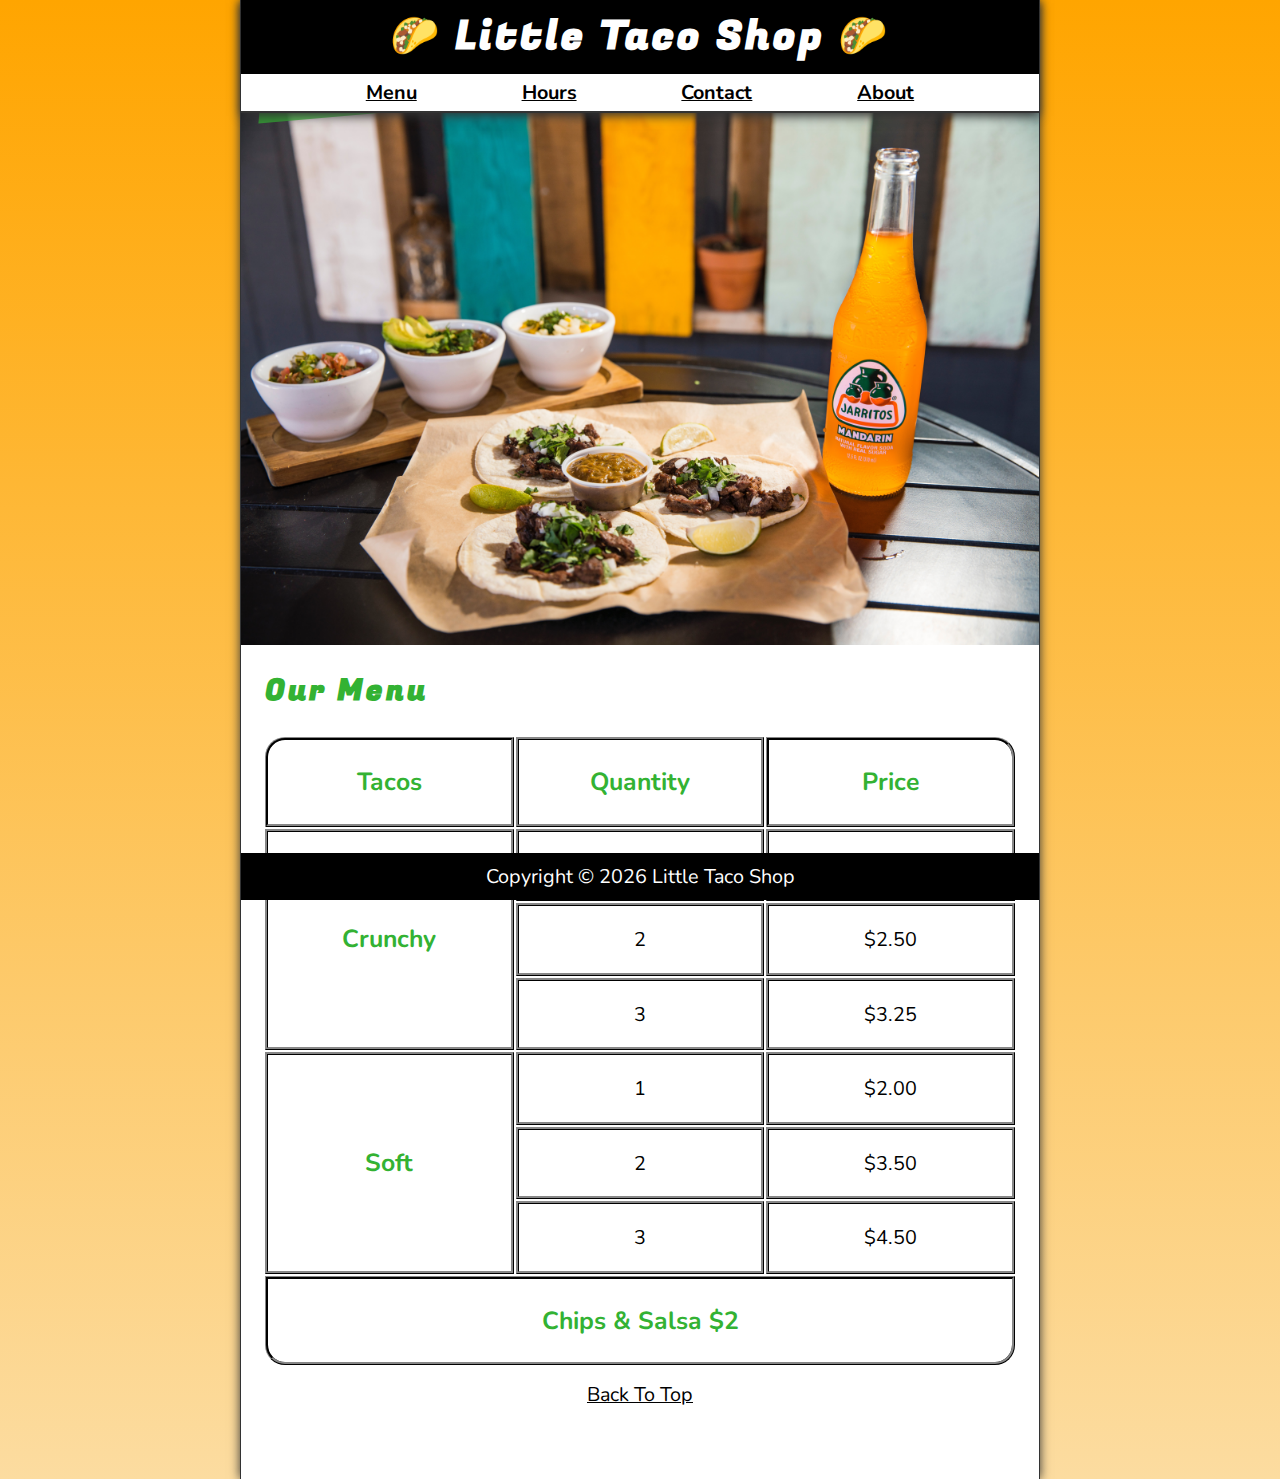
<file: index.html>
<!DOCTYPE html>
<html lang="en">
  <head>
    <meta charset="UTF-8" />
    <meta name="viewport" content="width=device-width, initial-scale=1.0" />
    <meta name="author" content="Mubarak" />
    <meta
      name="description"
      content="The Official Website for the Little Taco Shop"
    />
    <title>The Little Taco Shop</title>
    <link rel="favicon" href="favicon.ico" type="image/x-icon" />
    <link rel="stylesheet" href="css/style.css" />
    <script src="js/main.js" defer></script>
  </head>
  <body>
    <header class="header">
      <h1 class="header__h1">Little Taco Shop</h1>
      <nav class="header__nav">
        <ul class="header__ul">
          <li><a href="#menu">Menu</a></li>
          <li><a href="hours.html">Hours</a></li>
          <li><a href="contact.html">Contact</a></li>
          <li><a href="about.html">About</a></li>
        </ul>
      </nav>
    </header>

    <section class="hero">
      <h2 class="hero__h2">Bienvenidos!</h2>
      <figure>
        <img
          src="img/tacos_and_drink_1000x667.png"
          alt="Tacos and Drink"
          title="Tacos and Drink"
          width="1000"
          height="667"
        />

        <figcaption class="offscreen">Tacos and Drink</figcaption>
      </figure>
    </section>

    <main class="main">
        <article id="menu" class="main__article menu">
            <h2 class="menu__h2 tooltip" data-tooltip="Enjoy our special recipe">Our Menu</h2>
            <table class="menu__container">
                <caption class="offscreen">Our Tacos</caption>
                <thead>
                    <tr>
                        <th class="menu__header" scope="col">Tacos</th>
                        <th class="menu__header" scope="col">Quantity</th>
                        <th class="menu__header" scope="col">Price</th>
                    </tr>
                </thead>
                <tbody>
                    <tr>
                        <th class="menu__item menu__cr" scope="row" rowspan="3">
                            Crunchy
                        </th>
                        <td class="menu__item">1</td>
                        <td class="menu__item">$1.50</td>
                    </tr>
                    <tr>
                        <td class="menu__item">2</td>
                        <td class="menu__item">$2.50</td>
                    </tr>
                    <tr>
                        <td class="menu__item">3</td>
                        <td class="menu__item">$3.25</td>
                    </tr>
                    <tr>
                        <th class="menu__item menu__sf" scope="row" rowspan="3">
                            Soft
                        </th>
                        <td class="menu__item">1</td>
                        <td class="menu__item">$2.00</td>
                    </tr>
                    <tr>
                        <td class="menu__item">2</td>
                        <td class="menu__item">$3.50</td>
                    </tr>
                    <tr>
                        <td class="menu__item">3</td>
                        <td class="menu__item">$4.50</td>
                    </tr>
                </tbody>
                <tfoot>
                    <tr>
                        <td class="menu__item menu__cs" colspan="3">
                            Chips &amp; Salsa $2
                        </td>
                    </tr>
                </tfoot>
            </table>

            <p class="to-top"><a href="#">Back To Top</a></p>
          </main>

    <footer class="footer">
      <p>
        <span class="nowrap"
          >Copyright &copy; <time id="year"></time
        ></span>
        <span class="nowrap">Little Taco Shop</span>
      </p>
    </footer>
  </body>
</html>
</file>
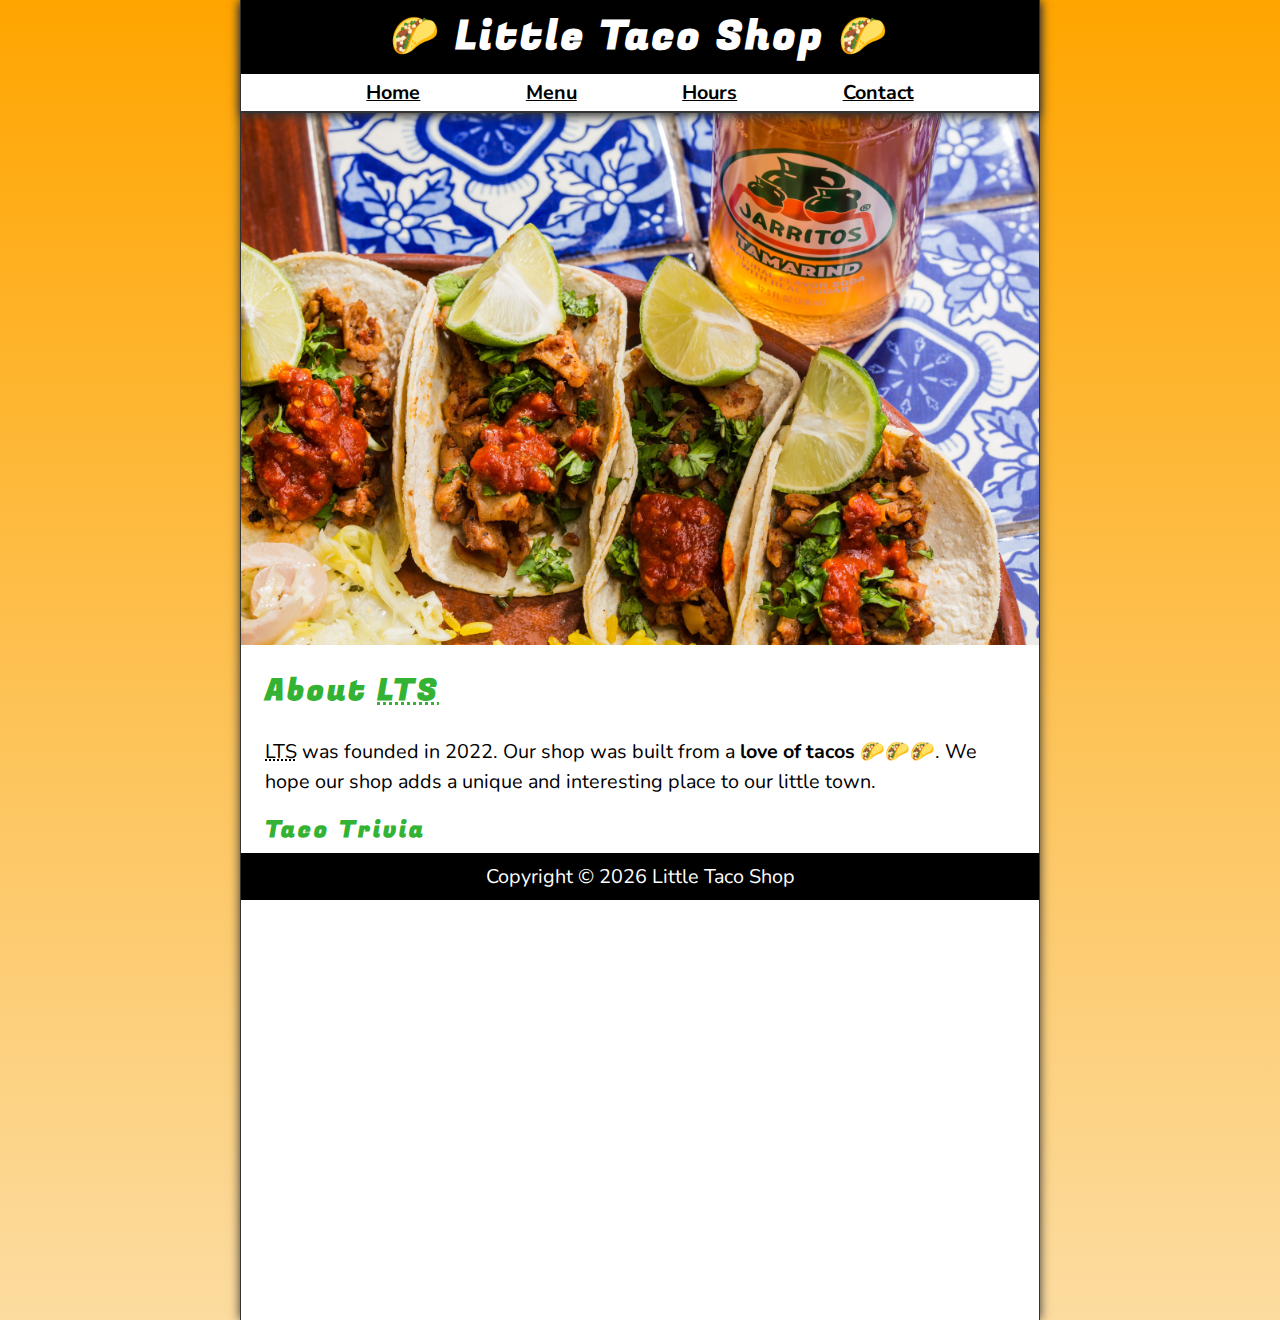
<file: about.html>
<!DOCTYPE html>
<html lang="en">
  <head>
    <meta charset="UTF-8" />
    <meta name="viewport" content="width=device-width, initial-scale=1.0" />
    <meta name="author" content="Mubarak" />
    <meta name="description" content="About page for the Little Taco Shop" />
    <title>About LTS</title>
    <link rel="favicon" href="favicon.ico" type="image/x-icon" />
    <link rel="stylesheet" href="css/style.css" />
    <script src="js/main.js" defer></script>
  </head>
  <body>
    <header class="header">
      <h1 class="header__h1">Little Taco Shop</h1>
      <nav class="header__nav">
        <ul class="header__ul">
          <li><a href="index.html">Home</a></li>
          <li><a href="index.html#menu">Menu</a></li>
          <li><a href="hours.html">Hours</a></li>
          <li><a href="contact.html">Contact</a></li>
        </ul>
      </nav>
    </header>

    <section class="hero">
      <figure>
        <img
          src="img/tacos_delicioso_1000x667.png"
          alt="Tacos Delicioso"
          title="Delicious Tacos"
          width="1000"
          height="667"
        />
        <figcaption class="offscreen">A tray of Delicious Tacos</figcaption>
      </figure>
    </section>

    <main class="main">
      <article class="main__article about">
        <h2 class="main__h2">
          About <abbr title="Little Taco Shop">LTS</abbr>
        </h2>

        <p class="about__detail">
          <abbr title="Little Taco Shop">LTS</abbr> was founded in
          <time datetime="2022">2022</time>. Our shop was built from a
          <strong>love of tacos</strong> 🌮🌮🌮. We hope our shop adds a unique
          and interesting place to our little town.
        </p>

        <aside class="aside__trivia">
          <h3>Taco Trivia</h3>
          <details>
            <summary>When did tacos first appear in the United Stated?</summary>
            <p class="aside__trivia-answer">
              Jeffrey M. Pilcher, taco historian and professor of history at the
              University of Minnesota, says the earliest mention of tacos in the
              United States are in a newspaper from 1905. (<cite
                >Source:
                <a
                  href="https://www.smithsonianmag.com/arts-culture/where-did-the-taco-come-from-81228162/"
                  target="_blank"
                  >Smithsonian Magazine</a
                ></cite
              >)
            </p>
          </details>
        </aside>
      </article>
    </main>

    <footer class="footer">
      <p>
        <span class="nowrap">Copyright &copy; <time id="year"></time></span>
        <span class="nowrap">Little Taco Shop</span>
      </p>
    </footer>
  </body>
</html>
</file>
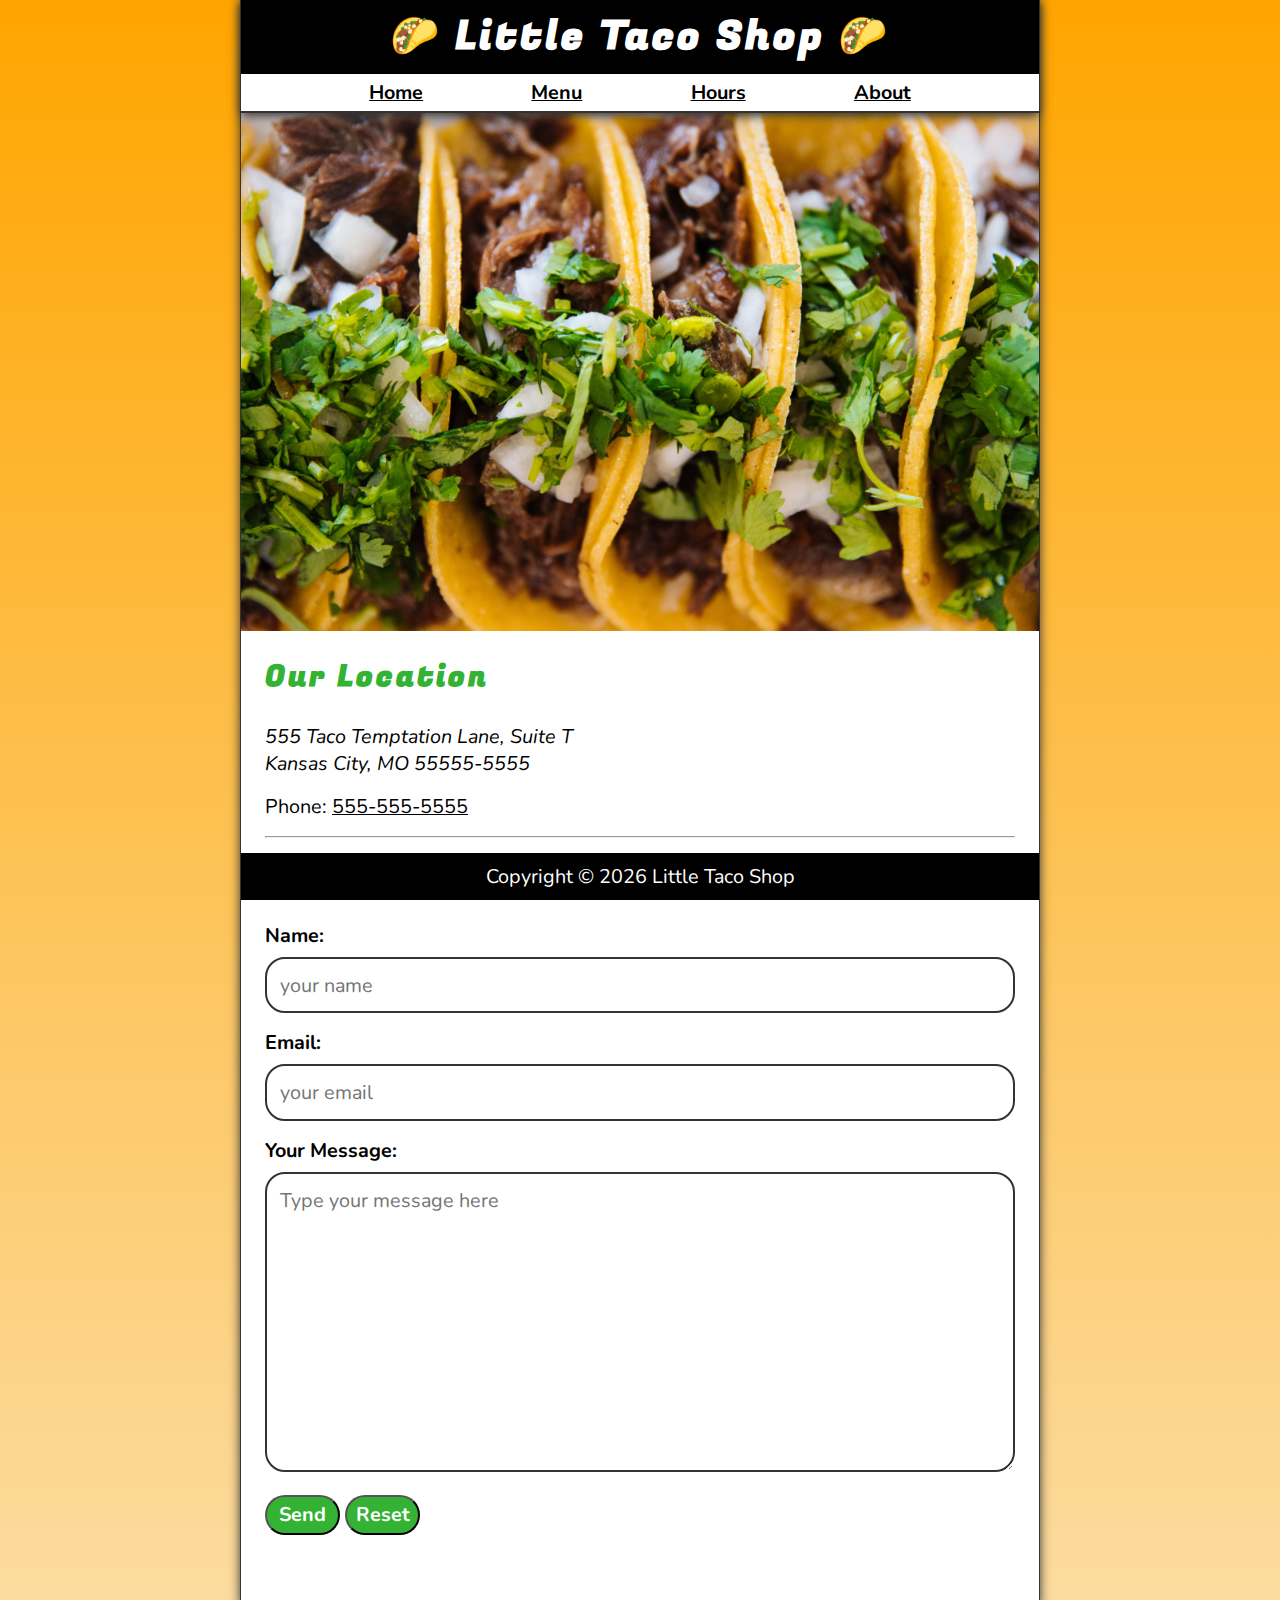
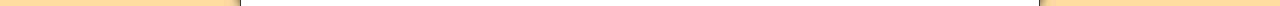
<file: contact.html>
<!DOCTYPE html>
<html lang="en">
  <head>
    <meta charset="UTF-8" />
    <meta name="viewport" content="width=device-width, initial-scale=1.0" />
    <meta name="author" content="Mubarak" />
    <meta name="description" content="Contact Page for the Little Taco Shop" />
    <title>Contact Us - LTS</title>
    <link rel="favicon" href="favicon.ico" type="image/x-icon" />
    <link rel="stylesheet" href="css/style.css" />
    <script src="js/main.js" defer></script>
  </head>
  <body>
    <header class="header">
      <h1 class="header__h1">Little Taco Shop</h1>
      <nav class="header__nav">
        <ul class="header__ul">
          <li><a href="index.html">Home</a></li>
          <li><a href="index.html#menu">Menu</a></li>
          <li><a href="hours.html">Hours</a></li>
          <li><a href="about.html">About</a></li>
        </ul>
      </nav>
    </header>

    <section class="hero">
      <figure>
        <img
          src="img/tacos_close_up_1000x649.png"
          alt="Tacos close up"
          title="Tacos ready to eat"
          width="1000"
          height="649"
        />

        <figcaption class="offscreen">Tacos ready to eat</figcaption>
      </figure>
    </section>

    <main class="main">
      <article class="main__article location">
        <h2 class="main__h2">Our Location</h2>
        <address>
          555 Taco Temptation Lane, Suite T <br />
          Kansas City, MO 55555-5555
        </address>

        <p>Phone: <a href="tel:555555555">555-555-5555</a></p>
      </article>

      <hr />

      <article class="main__article contact">
        <h2 class="main__h2">Our Contact Form</h2>
        <form action="https://httpbin.org" method="post" class="contact-form">
          <p>
            <label for="name">Name:</label>
            <input
              type="text"
              name="name"
              id="name"
              required
              placeholder="your name"
              autocomplete="on"
            />
          </p>
          <p>
            <label for="email">Email:</label>
            <input
              type="email"
              name="email"
              id="email"
              required
              placeholder="your email"
            />
          </p>
          <p>
            <label for="message">Your Message:</label>
            <textarea
              name="message"
              id="message"
              cols="30"
              rows="10"
              placeholder="Type your message here"
            ></textarea>
          </p>

          <button type="submit" formmethod="post">Send</button>
          <button type="reset">Reset</button>
        </form>
      </article>
    </main>

    <footer class="footer">
      <p>
        <span class="nowrap">Copyright &copy; <time id="year"></time></span>
        <span class="nowrap">Little Taco Shop</span>
      </p>
    </footer>
  </body>
</html>
</file>
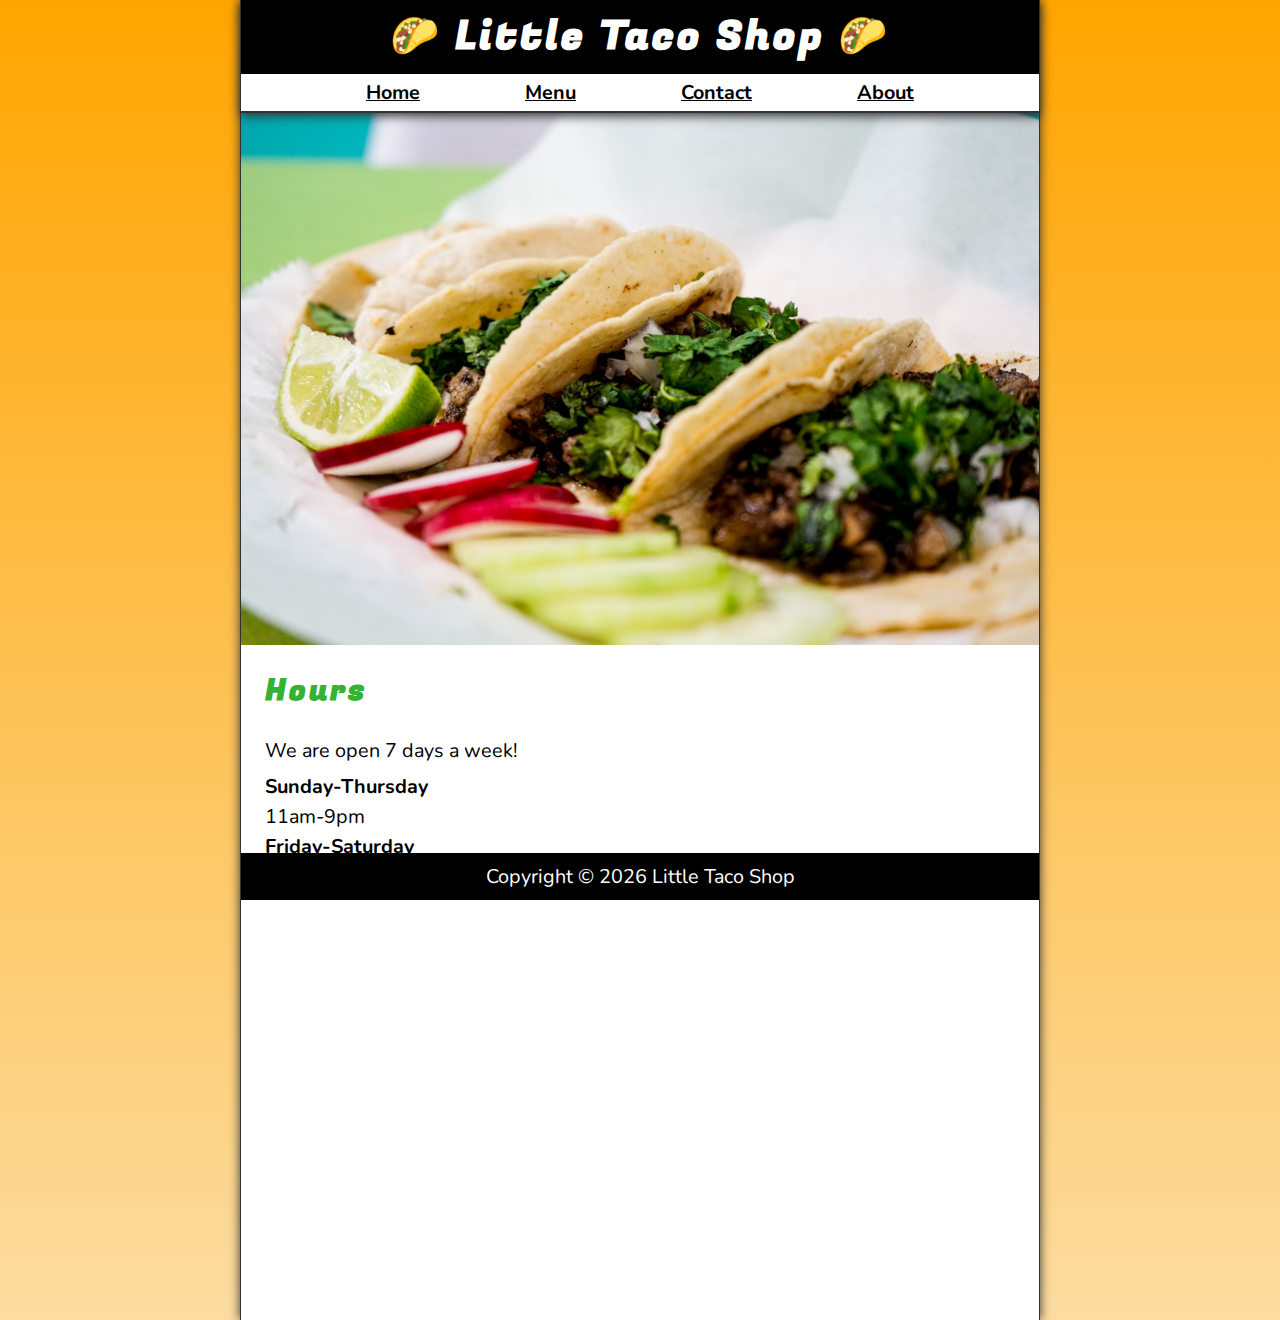
<file: hours.html>
<!DOCTYPE html>
<html lang="en">
  <head>
    <meta charset="UTF-8" />
    <meta name="viewport" content="width=device-width, initial-scale=1.0" />
    <meta name="author" content="Mubarak" />
    <meta name="description" content="The Little Taco Shop Hours" />
    <title>LTS Hours</title>
    <link rel="favicon" href="favicon.ico" type="image/x-icon" />
    <link rel="stylesheet" href="css/style.css" />
    <script src="js/main.js" defer></script>
  </head>
  <body>
    <header class="header">
      <h1 class="header__h1">Little Taco Shop</h1>
      <nav class="header__nav">
        <ul class="header__ul">
          <li><a href="index.html">Home</a></li>
          <li><a href="index.html#menu">Menu</a></li>
          <li><a href="contact.html">Contact</a></li>
          <li><a href="about.html">About</a></li>
        </ul>
      </nav>
    </header>

    <section class="hero">
      <figure>
        <img
          src="img/tacos_tray_1000x667.png"
          alt="A Tray of Tacos"
          title="A Tray of Tacos"
          width="1000"
          height="667"
        />

        <figcaption class="offscreen">A Tray of Tacos</figcaption>
      </figure>
    </section>

    <main class="main">
      <article class="main__article hours">
        <h2>Hours</h2>
        <p>We are open 7 days a week!</p>
        <dl class="hours__dl">
          <dt>Sunday-Thursday</dt>
          <dd>11am-9pm</dd>
          <dt>Friday-Saturday</dt>
          <dd>11am-11pm</dd>
        </dl>
      </article>
    </main>

    <footer class="footer">
      <p>
        <span class="nowrap">Copyright &copy; <time id="year"></time></span>
        <span class="nowrap">Little Taco Shop</span>
      </p>
    </footer>
  </body>
</html>
</file>
<file: css/style.css>
@import url('https://fonts.googleapis.com/css2?family=Fugaz+One&family=Nunito&display=swap');

/* || Reset */

*, *::before, *::after {
    margin: 0;
    padding: 0;
    box-sizing: border-box;
}

img {
    display: block;
    max-width: 100%;
    height: auto;
}

input, textarea, button {
    font: inherit;
}

/* || Utilities */

.nowrap {
    white-space: nowrap;
}

.offscreen {
    position: absolute;
    left: -10000px;
}


/* || Variables */

:root {
    /* FONTS */
        --FF: "Nunito", sans-serif;
        --FF-HEADINGS: "Fugaz One", cursive;
        --FS: clamp(1rem, 2.2vh, 1.5rem);
    
        /* COLORS */
        --BGCOLOR-FADE: rgb(252, 220, 160);
        --BGCOLOR: orange;
        --BGIMAGE: linear-gradient(to bottom, var(--BGCOLOR), var(--BGCOLOR-FADE));
        --BODY-BGCOLOR: #FFF;
        --BODY-COLOR: #000;
        --BORDER-COLOR: #333;
        --BUTTON-COLOR: #FFF;
        --FONT-COLOR: #000;
        --HEADER-BGCOLOR: #000;
        --HEADER-COLOR: #FFF;
        --HEADINGS-COLOR: rgb(51, 178, 51);
        --HERO-BGCOLOR: rgba(51, 178, 51, 0.75);
        --HERO-COLOR: #FFF;
        --HIGHLIGHT-COLOR: rgb(51, 178, 51);
        --LINK-ACTIVE: orange;
        --LINK-COLOR: #000;
        --LINK-HOVER: hsla(0, 0%, 0%, 0.6);
        --NAV-BGCOLOR: #FFF;
    
        /* BORDERS */
        --BORDERS: 1px solid var(--BORDER-COLOR);
        --BORDER-RADIUS: 15px;
    
        /* STANDARD PADDING */
        --PADDING-TB: 0.25em;
        --PADDING-SIDE: 2.5%;
    
        /* STANDARD MARGIN */
        --MARGIN: clamp(1em, 2.5vh, 1.5em) 0;
}

@media (prefers-color-scheme: dark) {
    :root {
        /* COLORS */
            --BGCOLOR-FADE: gray;
            --BGCOLOR: #000;
            --BODY-BGCOLOR: #333;
            --BODY-COLOR: whitesmoke;
            --BORDER-COLOR: whitesmoke;
            --BUTTON-COLOR: #000; 
            --FONT-COLOR: whitesmoke;
            --HEADER-COLOR: whitesmoke;
            --HEADINGS-COLOR: whitesmoke;
            --HERO-COLOR: #333;
            --HIGHLIGHT-COLOR: whitesmoke;
            --LINK-ACTIVE: rgb(252, 200, 103);
            --LINK-COLOR: whitesmoke;
            --LINK-HOVER: orange;
            --NAV-BGCOLOR: rgb(20, 20, 20);
    }
}

/* || General Classes */

html {
    scroll-behavior: smooth;
    background-color: var(--BGCOLOR);
    background-image: var(--BGIMAGE);
}

body {
    font: var(--FS) var(--FF);
    background-color: var(--BODY-BGCOLOR);
    color: var(--BODY-COLOR);
    max-width: 800px;
    min-height: 100vh;
    margin: 0 auto;
    border-left: var(--BORDERS);
    border-right: var(--BORDERS);
    box-shadow: 0 0 10px var(--BORDER-COLOR);
}

h1, h2, h3 {
    font-family: var(--FF-HEADINGS);
    letter-spacing: 3px;
}

h2, h3 {
    color: var(--HEADINGS-COLOR);
    margin-bottom: 1.5rem;
}

.header, .footer {
    text-align: center;
    position: sticky;
    z-index: 1;
}

.header {
    top: 0;
    border-bottom: 2px solid var(--BORDER-COLOR);
    box-shadow: 0 3px 10px var(--BORDER-COLOR);
}

.header__h1 {
    background-color: var(--HEADER-BGCOLOR);
    color: var(--HEADER-COLOR);
    padding: 0.5rem;
}

.header__nav {
    padding: var(--PADDING-TB) var(--PADDING-SIDE);
    background-color: var(--NAV-BGCOLOR);
}

.header__ul {
    list-style-type: none;
    display: flex;
    justify-content: space-evenly;
    align-items: center;
}

li a:any-link {
    font-weight: bold;
}

a:any-link {
    color: var(--LINK-COLOR);
}

a:hover, a:focus {
    color: var(--LINK-HOVER);
}

a:active {
    color: var(--LINK-ACTIVE);
}

.hero {
    position: relative;
}

.hero__h2 {
    position: absolute;
    top: -60px;
    left: 20px;
    padding: var(--PADDING-TB) var(--PADDING-SIDE);
    background-color: var(--HERO-BGCOLOR);
    color: var(--HERO-COLOR);
    text-shadow: 2px 2px 3px var(--BORDER-COLOR);
    transform: skew(-5deg, -5deg);
    animation: 1s ease-in-out forwards dropWelcome;
}

@keyframes dropWelcome {
    0% {
        top: -60px;
    }
    80% {
        top: 40px;
    }
    100% {
        top: 30px;
    }
}

.main {
    padding: 1.5rem;
}

.main__article {
    scroll-margin-top: 6.5rem;
}

.main__article:last-child {
    min-height: calc(100vh - 20rem);
}

.to-top {
    text-align: center;
    margin-top: 1rem;
}

.footer {
    bottom: 0;
    background-color: var(--HEADER-BGCOLOR);
    color: var(--HEADER-COLOR);
    padding: 10px;
}

/* || MENU */
/* 
.tooltip {
    text-decoration: underline;
    text-decoration-color: var(--BORDER-COLOR);
    text-decoration-style: dashed;
    position: relative;
}

.tooltip:hover {
    text-decoration: none;
}

.tooltip:hover::after {
    position: absolute;
    top: 30px;
    left: 20px;
    content: attr(data-tooltip);
    font-size: 0.5em;
    font-family: var(--FF);
    color: var(--FONT-COLOR);
    letter-spacing: 0;
} */

thead,
tbody,
tfoot,
tr {
    display: contents;
}

.menu__container {
    margin: 0 auto;
    display: grid;
    grid-template-columns: repeat(3, 1fr);
    grid-template-areas:
        "hd1 hd2 hd3"
        "cr cr1 cr1p"
        "cr cr2 cr2p"
        "cr cr3 cr3p"
        "sf sf1 sf1p"
        "sf sf2 sf2p"
        "sf sf3 sf3p"
        "cs cs cs";
    gap: 0.1em;
}

.menu__cr {
    grid-area: cr;
}

.menu__sf {
    grid-area: sf;
}

.menu__cs {
    grid-area: cs;
}

.menu__header, .menu__cr, .menu__sf, .menu__cs {
    color: var(--HIGHLIGHT-COLOR);
    font-weight: bold;
    height: 100%;
    display: grid;
    place-content: center;
}

.menu__header,
.menu__item {
    width: 100%;
    padding: 1em;
    border: medium ridge var(--BORDER-COLOR);
}

.menu__item {
    text-align: center;
}

.menu__header:first-child {
    border-top-left-radius: 20px;
}

.menu__header:nth-child(3) {
    border-top-right-radius: 20px;
}

.menu__cs {
    border-bottom-right-radius: 20px;
    border-bottom-left-radius: 20px;
}

/* || Hours */

.hours p {
    margin-bottom: 0.5rem;
}

.hours__dl {
    line-height: 1.5;
}

.hours__dl dt {
    font-weight: bold;
}

/* || CONTACT */

.location, .location address {
    margin-bottom: 1rem;
}

.contact h2 {
    margin-top: 1rem;
}

.contact label {
    font-weight: bold;
    display: block;
    margin-bottom: 0.5rem;
}

.contact p {
    margin-bottom: 1rem;
}

.contact input, textarea {
    width: 100%;
    padding: 0.8rem;
    border: 2px solid var(--BORDER-COLOR);
    border-radius: 20px;
}

.contact button {
    background-color: var(--HIGHLIGHT-COLOR);
    color: var(--BUTTON-COLOR);
    width: 75px;
    height: 40px;
    border-radius: 20px;
    font-weight: bold;
} 

/* || ABOUT */

.about__detail, .aside__trivia, .aside__trivia-answer {
    line-height: 1.5;
}

.aside__trivia {
    margin-top: 1rem;
}

@media screen and (max-width: 320px) {
    body {
        --FS: clamp(0.8rem, 1.5vh, 1.2rem);
    }
}

@media screen and (min-width: 576px) {
    .header__h1::before {
        content: "🌮 ";
    }
    
    .header__h1::after {
        content: " 🌮";
    }

    .menu__header, .menu__cs, .menu__cr, .menu__sf {
        font-size: 125%;
    }
}
</file>
